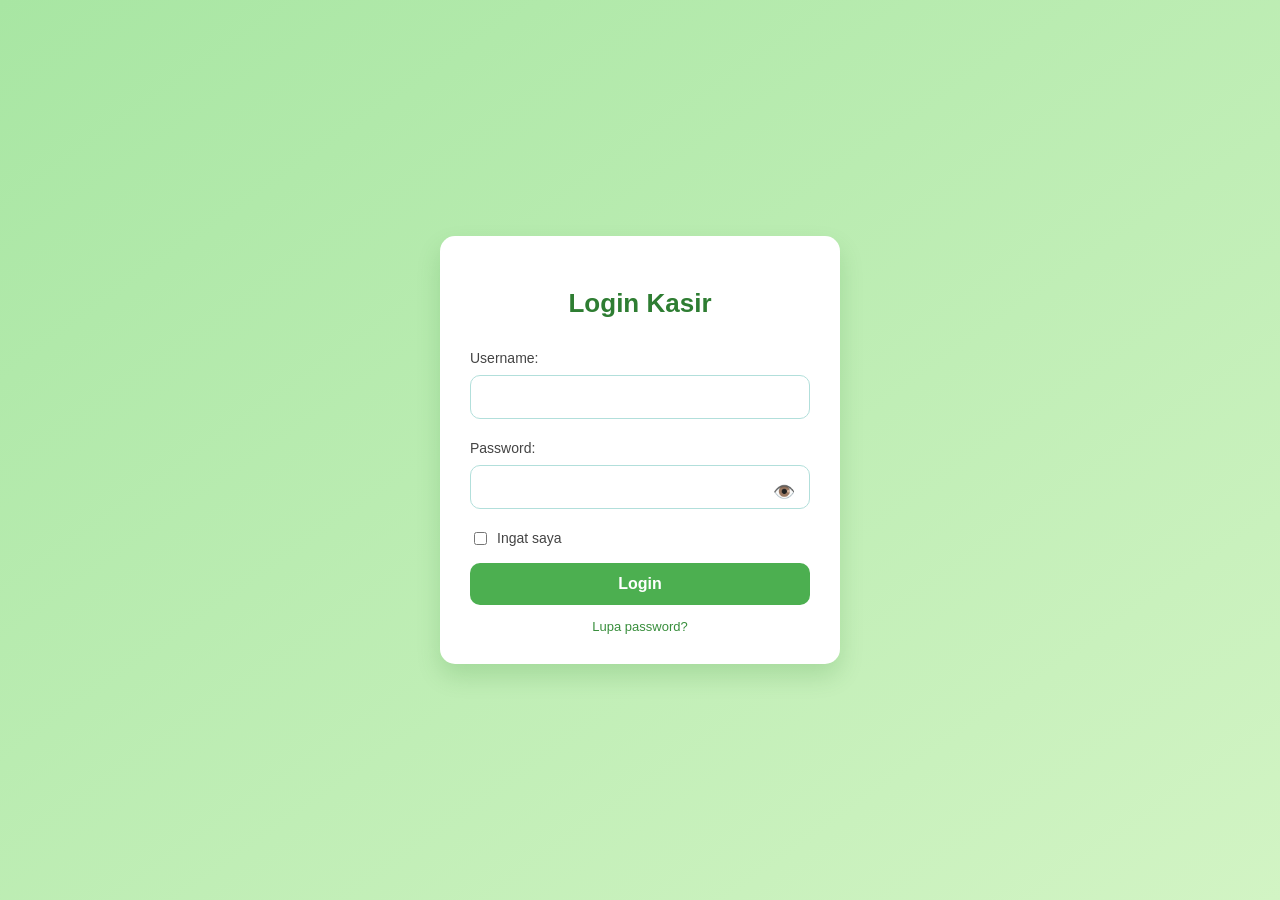
<file: index.html>
<!DOCTYPE html>
<html lang="id">
  <head>
    <meta charset="UTF-8" />
    <meta name="viewport" content="width=device-width, initial-scale=1.0" />
    <title>Login Kasir</title>
    <link rel="icon" href="images/bakso.png" type="image/png" />
    <link rel="stylesheet" href="css/login.css" />
  </head>
  <body>
    <div class="login-container">
      <h2>Login Kasir</h2>
      <form id="loginForm">
        <div class="input-group">
          <label for="username">Username:</label>
          <input type="text" id="username" name="username" required />
        </div>
        <div class="input-group">
          <label for="password">Password:</label>
          <input type="password" id="password" name="password" required />
          <span class="toggle-password" id="togglePassword">👁️</span>
        </div>
        <div class="remember-me">
          <input type="checkbox" id="rememberMe" />
          <label for="rememberMe">Ingat saya</label>
        </div>
        <button type="submit">Login</button>
        <p id="errorMessage" class="error-message"></p>
        <div class="forgot-password">
          <a href="#">Lupa password?</a>
        </div>
      </form>
    </div>

    <div id="loadingScreen" style="display: none">
      <div class="loader">
        <img src="images/logo.png" alt="Loading..." />
        <p>Memuat halaman kasir...</p>
      </div>
    </div>

    <script src="js/login.js"></script>
  </body>
</html>
</file>
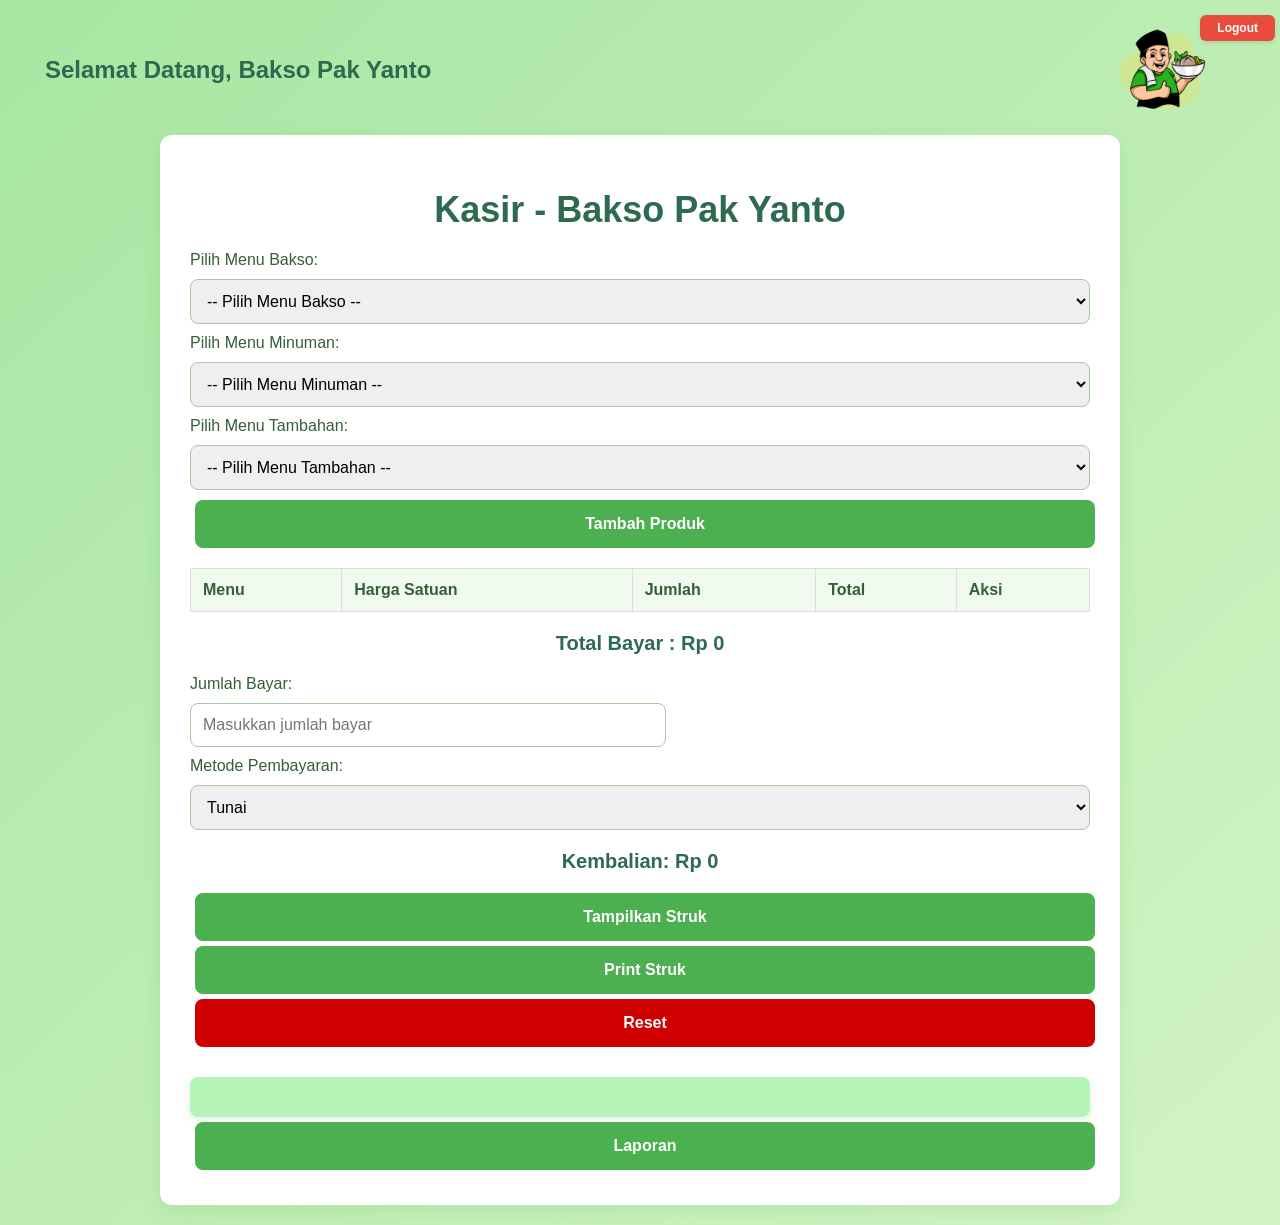
<file: kasir.html>
<!DOCTYPE html>
<html lang="id">
  <head>
    <meta charset="UTF-8" />
    <meta name="viewport" content="width=device-width, initial-scale=1.0" />
    <title>Kasir - Bakso pak Yanto</title>
    <link rel="icon" href="images/bakso.png" type="image/png" />
    <link rel="stylesheet" href="css/kasir.css" />
  </head>
  <body>
    <div class="kasir-container" style="justify-content: space-between">
      <div>
        <h2>Selamat Datang, Bakso Pak Yanto</h2>
      </div>
      <div class="logout-container">
        <button onclick="logout()" class="btn btn-log-out" title="Log Out">
          Logout
        </button>
      </div>

      <div style="display: flex; align-items: center">
        <img src="images/logo.png" alt="Logo" class="logo" />
      </div>
    </div>

    <div class="container">
      <h1>Kasir - Bakso Pak Yanto</h1>

      <label for="menu-bakso">Pilih Menu Bakso:</label>
      <select id="menu-bakso">
        <option value="" disabled selected>-- Pilih Menu Bakso --</option>
        <option value="Bakso Biasa" data-harga="15000">
          Bakso Biasa - Rp15.000
        </option>
        <option value="Bakso Tetelan" data-harga="22000">
          Bakso Tetelan - Rp22.000
        </option>
        <option value="Bakso Optional" data-harga="">Bakso Optional</option>
      </select>

      <div id="input-harga-optional" style="display: none; margin-top: 10px">
        <label for="harga-optional">Masukkan Harga Bakso Optional :*</label>
        <input
          type="number"
          id="harga-optional"
          min="0"
          placeholder="Contoh: 12000"
        />
      </div>

      <div id="jumlah-bakso-container" style="display: none">
        <label for="jumlah-bakso">Jumlah Beli :*</label>
        <input
          type="number"
          id="jumlah-bakso"
          min="1"
          placeholder="Masukkan jumlah"
        />
      </div>

      <label for="menu-minuman">Pilih Menu Minuman:</label>
      <select id="menu-minuman">
        <option value="" disabled selected>-- Pilih Menu Minuman --</option>
        <option value="Es Jeruk" data-harga="5000">
          Es Jeruk / Hangat - Rp5.000
        </option>
        <option value="Jeruk Hangat" data-harga="4000">
          Es Jeruk Tawar / Hangat - Rp4.000
        </option>
        <option value="Es Teh" data-harga="3000">
          Es Teh / Hangat - Rp3.000
        </option>
        <option value="Teh Hangat" data-harga="2000">
          Es Teh Tawar / Hangat - Rp2.000
        </option>
        <option value="Es Air Putih" data-harga="2000">
          Es Air Putih - Rp2.000
        </option>
        <option value="Air Putih" data-harga="1000">Air Putih - Rp1.000</option>
      </select>

      <div id="jumlah-minuman-container" style="display: none">
        <label for="jumlah-minuman">Jumlah Beli :*</label>
        <input
          type="number"
          id="jumlah-minuman"
          min="1"
          placeholder="Masukkan jumlah"
        />
      </div>

      <label for="menu-tambahan">Pilih Menu Tambahan:</label>
      <select id="menu-tambahan">
        <option value="" disabled selected>-- Pilih Menu Tambahan --</option>
        <option value="Lontong" data-harga="2000">Lontong - Rp2.000</option>
        <option value="Kerupuk" data-harga="1000">Kerupuk - Rp1.000</option>
      </select>

      <div id="jumlah-tambahan-container" style="display: none">
        <label for="jumlah-tambahan">Jumlah Beli :*</label>
        <input
          type="number"
          id="jumlah-tambahan"
          min="1"
          placeholder="Masukkan jumlah"
        />
      </div>

      <button class="btn btn-primary" onclick="tambahProduk()">
        Tambah Produk
      </button>

      <table id="daftarProduk">
        <thead>
          <tr>
            <th>Menu</th>
            <th>Harga Satuan</th>
            <th>Jumlah</th>
            <th>Total</th>
            <th>Aksi</th>
          </tr>
        </thead>
        <tbody></tbody>
      </table>

      <h3>Total Bayar : Rp <span id="totalBayar">0</span></h3>

      <label for="bayar">Jumlah Bayar:</label>
      <input type="number" id="bayar" placeholder="Masukkan jumlah bayar" />
      <label for="metode">Metode Pembayaran:</label>
      <select id="metode">
        <option value="Tunai">Tunai</option>
        <option value="QRIS">QRIS</option>
      </select>

      <h3>Kembalian: Rp <span id="kembalian">0</span></h3>

      <button class="btn btn-primary" onclick="cetakStruk()">
        Tampilkan Struk
      </button>
      <button class="btn btn-secondary" onclick="printStruk()">
        Print Struk
      </button>

      <button class="btn btn-danger" onclick="resetSemua()">Reset</button>

      <div
        id="struk"
        style="white-space: pre-line; font-family: 'Courier New', monospace"
      ></div>

      <button class="btn btn-report" onclick="openLaporanModal()">
        Laporan
      </button>

      <div id="laporanModal">
        <div class="laporan-content">
          <div class="laporan-header">
            <h3>Laporan Penjualan</h3>
            <span class="close-btn" onclick="closeLaporanModal()">Tutup</span>
            <div style="margin-bottom: 10px">
              <label for="tanggalCari">Cari Laporan Tanggal : </label>
              <input type="date" id="tanggalCari" />
              <button onclick="cariLaporanTanggal()">Cari</button>
            </div>
          </div>

          <button
            class="btn btn-secondary"
            onclick="tampilkanLaporan('harian')"
          >
            Laporan Harian
          </button>
          <button
            class="btn btn-secondary"
            onclick="tampilkanLaporan('bulanan')"
          >
            Laporan Bulanan
          </button>

          <div id="laporanHarian" style="display: none">
            <h4>Laporan Penjualan Hari Ini</h4>
            <table class="laporan-table">
              <thead>
                <tr>
                  <th>Tanggal</th>
                  <th>Menu</th>
                  <th>Total</th>
                  <th>Metode</th>
                </tr>
              </thead>
              <tbody id="harianBody"></tbody>
            </table>
          </div>

          <div id="laporanBulanan" style="display: none">
            <h3 id="bulanTahunLaporan">Laporan Bulanan:</h3>
            <table>
              <thead>
                <tr>
                  <th>Deskripsi</th>
                  <th>Total</th>
                </tr>
              </thead>
              <tbody id="bulananBody"></tbody>
            </table>
          </div>

          <button class="btn btn-danger" onclick="hapusLaporan()">
            Hapus Semua Laporan
          </button>
        </div>
      </div>
    </div>

    <div id="loadingScreen" style="display: none">
      <div class="loader">
        <img src="images/log-out.png" alt="Loading..." />
        <p>Terima kasih telah menjadi pelanggan kami</p>
      </div>
    </div>

    <script src="js/kasir.js"></script>
  </body>
</html>
</file>
<file: css/login.css>
body {
  font-family: "Segoe UI", Tahoma, Geneva, Verdana, sans-serif;
  background: linear-gradient(to bottom right, #a8e6a3, #d2f4c4);
  margin: 0;
  padding: 0;
  display: flex;
  justify-content: center;
  align-items: center;
  height: 100vh;
  animation: fadeIn 1s ease-in;
}

.login-container {
  background-color: #ffffff;
  padding: 30px;
  box-shadow: 0 12px 25px rgba(0, 100, 0, 0.15);
  width: 100%;
  max-width: 400px;
  border-radius: 15px;
  text-align: center;
  box-sizing: border-box;
  transition: transform 0.3s ease, box-shadow 0.3s ease;
}

.login-container:hover {
  transform: translateY(-5px);
  box-shadow: 0 16px 30px rgba(0, 100, 0, 0.2);
}

h2 {
  margin-bottom: 30px;
  font-size: 26px;
  color: #2e7d32;
  font-weight: 700;
}

.input-group {
  margin-bottom: 20px;
  text-align: left;
  position: relative;
}

label {
  font-size: 14px;
  color: #444;
  font-weight: 500;
}

input[type="text"],
input[type="password"] {
  width: 100%;
  padding: 12px;
  margin-top: 8px;
  border: 1px solid #b2dfdb;
  border-radius: 10px;
  font-size: 16px;
  box-sizing: border-box;
  transition: border-color 0.3s ease, box-shadow 0.3s ease;
}

input[type="text"]:focus,
input[type="password"]:focus {
  border-color: #66bb6a;
  box-shadow: 0 0 5px rgba(76, 175, 80, 0.5);
  outline: none;
}

.toggle-password {
  position: absolute;
  right: 15px;
  top: 42px;
  cursor: pointer;
  font-size: 18px;
  user-select: none;
}

button {
  width: 100%;
  padding: 12px;
  background-color: #4caf50;
  color: white;
  border: none;
  border-radius: 10px;
  font-size: 16px;
  font-weight: bold;
  cursor: pointer;
  transition: background-color 0.3s ease, transform 0.2s ease;
}

button:hover {
  background-color: #388e3c;
  transform: scale(1.02);
}

.remember-me {
  display: flex;
  align-items: center;
  justify-content: flex-start;
  margin-bottom: 15px;
  font-size: 14px;
}

.remember-me input {
  margin-right: 10px;
}

.forgot-password {
  font-size: 13px;
  margin-top: 10px;
}

.forgot-password a {
  color: #388e3c;
  text-decoration: none;
}

.forgot-password a:hover {
  text-decoration: underline;
}

.error-message {
  color: #e53935;
  font-size: 14px;
  margin-top: 10px;
}

#loadingScreen {
  position: fixed;
  top: 0;
  left: 0;
  width: 100%;
  height: 100%;
  background-color: #ffffffe8;
  display: flex;
  justify-content: center;
  align-items: center;
  flex-direction: column;
  z-index: 9999;
}

.loader img {
  width: 120px;
  height: auto;
  margin-bottom: 20px;
  animation: spin 2s linear infinite;
  padding-left: 50px;
}

.loader p {
  font-size: 18px;
  color: #4caf50;
  font-weight: bold;
}

@keyframes spin {
  0% {
    transform: rotate(0deg);
  }
  100% {
    transform: rotate(360deg);
  }
}

@media screen and (max-width: 600px) {
  .login-container {
    padding: 20px;
  }

  input[type="text"],
  input[type="password"],
  button {
    padding: 14px;
  }
}

@keyframes fadeIn {
  from {
    opacity: 0;
    transform: translateY(10px);
  }
  to {
    opacity: 1;
    transform: translateY(0);
  }
}
</file>
<file: css/kasir.css>
body {
  font-family: "Segoe UI", Tahoma, Geneva, Verdana, sans-serif;
  background: linear-gradient(to bottom right, #a8e6a3, #d2f4c4);
  margin: 0;
  padding: 20px;
  transition: background-color 0.3s ease;
}

.kasir-container {
  display: flex;
  align-items: center;
  color: #2d6a4f;
  padding-left: 25px;
  padding-bottom: 15px;
}

.logo {
  width: 100px;
  height: auto;
  padding-right: 50px;
}

.container {
  max-width: 900px;
  margin: auto;
  background: #ffffff;
  padding: 30px;
  border-radius: 12px;
  box-shadow: 0 6px 20px rgba(0, 128, 0, 0.1);
  transition: transform 0.3s ease, box-shadow 0.3s ease;
  animation: fadeInUp 0.8s ease;
}

.container:hover {
  transform: scale(1.02);
  box-shadow: 0 8px 30px rgba(0, 100, 0, 0.2);
}

h1 {
  text-align: center;
  font-size: 36px;
  margin-bottom: 20px;
  color: #2d6a4f;
  animation: fadeIn 1s ease-in-out;
}

h3 {
  text-align: center;
  font-size: 20px;
  color: #2d6a4f;
}

label {
  font-size: 16px;
  color: #355e3b;
}

input[type="number"],
select,
input,
button {
  display: block;
  width: 100%;
  padding: 12px;
  margin: 10px 0;
  border: 1px solid #a3c99c;
  border-radius: 8px;
  font-size: 16px;
  transition: all 0.3s ease;
}

input[type="number"] {
  width: 50%;
}

select:focus,
input:focus {
  border-color: #40916c;
  outline: none;
  box-shadow: 0 0 5px rgba(64, 145, 108, 0.5);
}

button {
  cursor: pointer;
  font-weight: bold;
  color: #fff;
  background-color: #4caf50;
  border: none;
  border-radius: 8px;
  padding: 15px;
  margin: 5px;
  transition: background-color 0.3s ease, transform 0.1s ease;
}

button:hover {
  background-color: #388e3c;
  transform: scale(1.05);
}

button:active {
  transform: scale(0.98);
}

.btn-danger {
  background-color: #d00000;
}

.btn-danger:hover {
  background-color: #a00000;
  transform: scale(1.05);
}

.close-btn {
  display: inline-block;
  background-color: #d00000;
  color: #fff;
  padding: 8px 16px;
  border: none;
  border-radius: 6px;
  font-size: 14px;
  font-weight: 500;
  cursor: pointer;
  text-align: center;
  transition: background-color 0.3s ease;
}

.close-btn:hover {
  background-color: #a00000;
  transform: scale(1.05);
}

#struk {
  background-color: #b5f3b7;
  padding: 20px;
  margin-top: 30px;
  border-radius: 8px;
  box-shadow: 0 4px 10px rgba(0, 100, 0, 0.1);
  font-family: "Courier New", Courier, monospace;
  white-space: pre-wrap;
  animation: fadeIn 1s ease-in-out;
  overflow-x: auto;
}

@media print {
  body * {
    visibility: hidden;
  }

  #struk,
  #struk * {
    visibility: visible;
  }

  #struk {
    position: absolute;
    left: 0;
    top: 0;
    width: 100%;
    margin: 0;
    padding: 10px;
    background-color: #fff !important;
    box-shadow: none;
    border-radius: 0;
    color: #000;
    font-size: 12px;
    page-break-before: always;
  }

  @media (max-width: 480px) {
    #struk {
      font-size: 10px;
      padding: 5px;
    }
  }
}

table {
  width: 100%;
  margin-top: 20px;
  border-collapse: collapse;
}

table th,
table td {
  padding: 12px;
  border: 1px solid #ddd;
  text-align: left;
  font-size: 16px;
  background-color: #fff;
  transition: background-color 0.3s ease;
}

table th {
  background-color: #f1faee;
  color: #355e3b;
}

table tr:hover {
  background-color: #e6f4ea;
  cursor: pointer;
}

#laporanModal {
  display: none;
  position: fixed;
  top: 0;
  left: 0;
  width: 100%;
  height: 100%;
  background-color: rgba(0, 0, 0, 0.5);
  justify-content: center;
  align-items: center;
}

.laporan-content {
  background: white;
  padding: 20px;
  border-radius: 8px;
  width: 90%;
  max-width: 600px;
  max-height: 400px;
  overflow-y: auto;
}

.laporan-header {
  display: flex;
  justify-content: space-between;
  align-items: center;
}

.laporan-table {
  width: 100%;
  border-collapse: collapse;
  overflow-x: auto;
  display: block;
}

.laporan-table th,
.laporan-table td {
  padding: 8px;
  text-align: left;
  border-bottom: 1px solid #ccc;
  white-space: nowrap;
}

.laporan-table th {
  background-color: #e9fbe5;
}

.logout-container {
  position: absolute;
  top: 10px;
  right: 10px;
}

.btn-log-out {
  background-color: #e74c3c;
  color: white;
  border: none;
  padding: 6px 12px;
  border-radius: 6px;
  font-size: 12px;
  font-weight: 700;
  cursor: pointer;
  transition: background-color 0.2s ease, transform 0.2s;
  box-shadow: 0 2px 4px rgba(0, 0, 0, 0.1);
}

.btn-log-out:hover {
  background-color: #c0392b;
  transform: scale(1.03);
}

#loadingScreen {
  position: fixed;
  top: 0;
  left: 0;
  width: 100%;
  height: 100%;
  background-color: #ffffffe8;
  display: flex;
  justify-content: center;
  align-items: center;
  flex-direction: column;
  z-index: 9999;
}

.loader img {
  width: 120px;
  height: auto;
  margin-bottom: 20px;
  animation: spin 2s linear infinite;
  margin-left: 35%;
}

.loader p {
  font-size: 18px;
  color: #4caf50;
  font-weight: bold;
}

@keyframes spin {
  0% {
    transform: rotate(0deg);
  }
  100% {
    transform: rotate(360deg);
  }
}

@keyframes fadeIn {
  from {
    opacity: 0;
  }
  to {
    opacity: 1;
  }
}

@keyframes fadeInUp {
  from {
    opacity: 0;
    transform: translateY(30px);
  }
  to {
    opacity: 1;
    transform: translateY(0);
  }
}
@media (max-width: 768px) {
  .laporan-table {
    width: 100%;
    font-size: 14px;
    overflow-x: auto;
    display: block;
  }

  .laporan-table th,
  .laporan-table td {
    padding: 8px;
    word-wrap: break-word;
    white-space: nowrap;
  }

  .close-btn {
    font-size: 14px;
    margin-right: 15px;
  }

  h1 {
    font-size: 28px;
  }

  table th,
  table td {
    font-size: 14px;
    padding: 8px;
  }

  input[type="number"] {
    width: 80%;
    margin: 0 auto;
  }

  select,
  input,
  button {
    font-size: 14px;
    padding: 10px;
  }

  button {
    font-size: 14px;
  }
}

@media (max-width: 480px) {
  .container {
    padding: 10px;
  }

  h1 {
    font-size: 24px;
  }

  table th,
  table td {
    font-size: 12px;
    padding: 6px;
  }

  select,
  input,
  button {
    font-size: 12px;
    padding: 8px;
  }

  button {
    font-size: 12px;
  }
}
</file>
